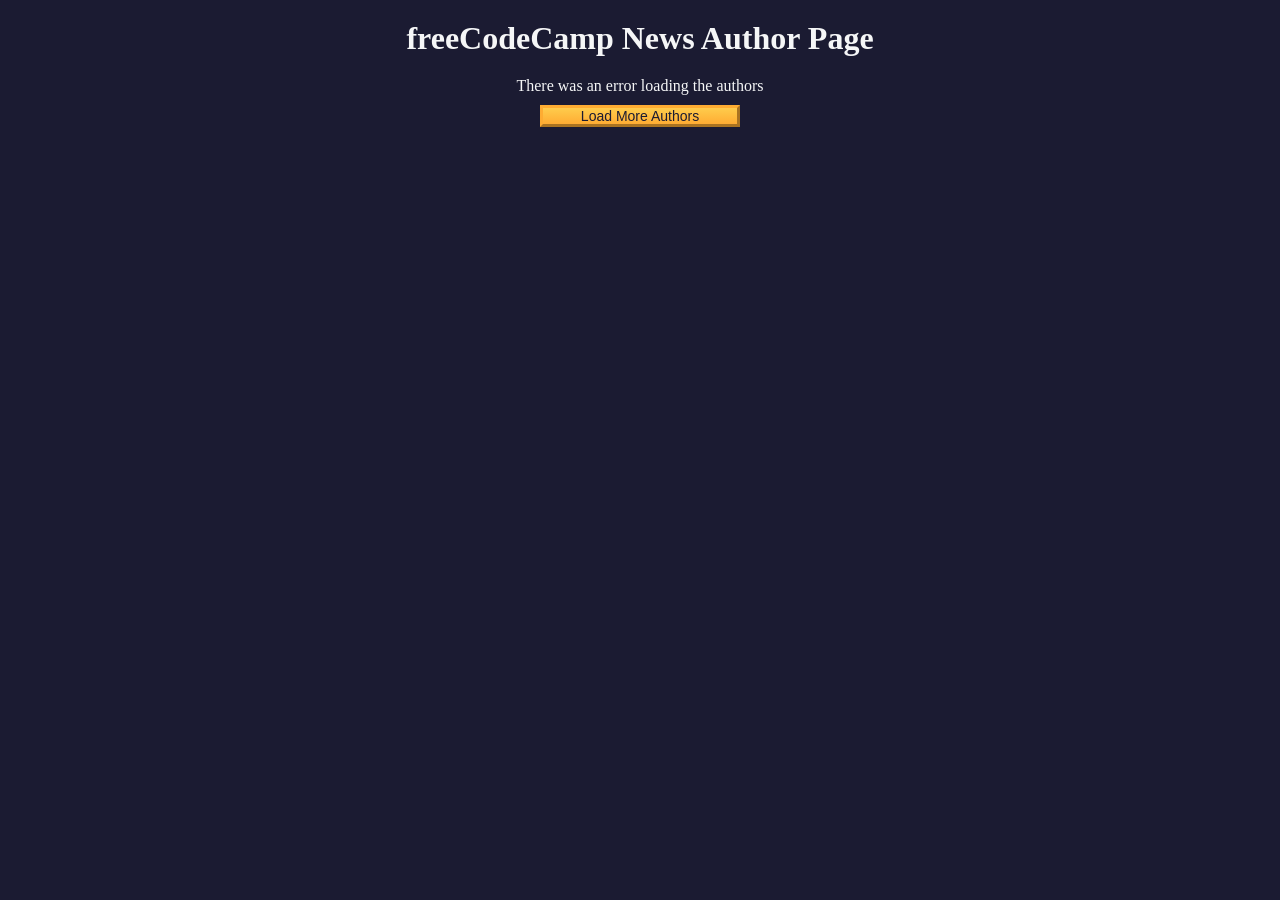
<file: Author Page/index.html>
<!DOCTYPE html>
<html lang="en">
  <head>
    <meta charset="UTF-8" />
    <meta http-equiv="X-UA-Compatible" content="IE=edge" />
    <meta name="viewport" content="width=device-width, initial-scale=1.0" />
    <title>freeCodeCamp News Author Page</title>
    <link rel="stylesheet" href="./styles.css" />
  </head>
  <body>
    <h1 class="title">freeCodeCamp News Author Page</h1>

    <main>
      <div id="author-container"></div>
      <button class="btn" id="load-more-btn">Load More Authors</button>
    </main>

    <script src="./script.js"></script>
  </body>
</html>
</file>
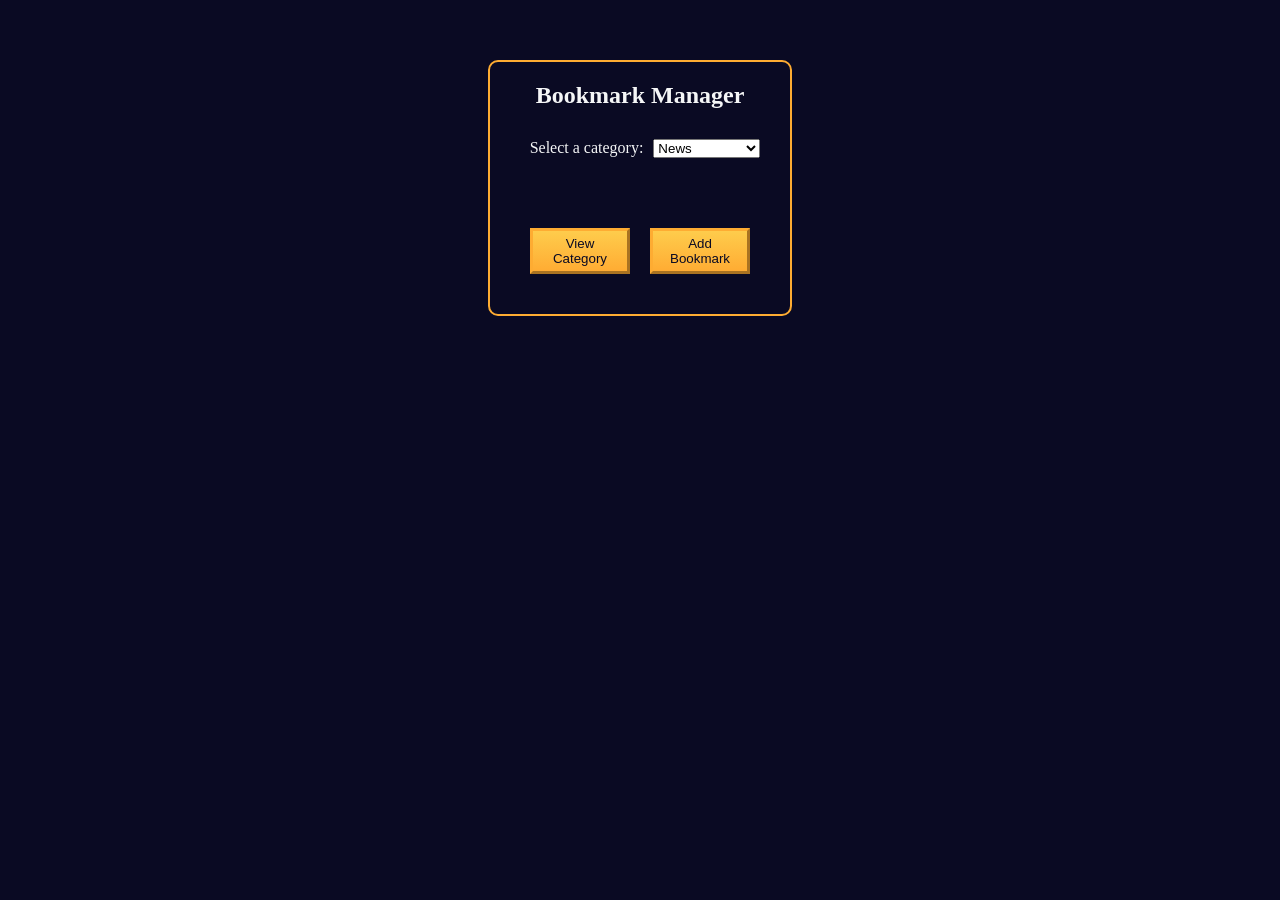
<file: Bookmark Manager/index.html>
<!DOCTYPE html>
<html lang="en">

<head>
    <meta charset="utf-8">
    <meta name="viewport" content="width=device-width, initial-scale=0.0">
    <title>Bookmark Manager</title>
    <link rel="stylesheet" href="styles.css">
</head>

<body>
    <main>
        <section id="main-section">
            <h1>Bookmark Manager</h1>
            <div id="dropdown">
                <label for="category-dropdown">Select a category:</label>
                <select id="category-dropdown" name="options">
                    <option value="news" selected>News</option>
                    <option value="entertainment">Entertainment</option>
                    <option value="work">Work</option>
                    <option value="miscellaneous">Miscellaneous</option>
                </select>
            </div>
            <div id="buttons">
                <button type="button" id="view-category-button">View Category</button>
                <button type="button" id="add-bookmark-button">Add Bookmark</button>
            </div>
        </section>

        <section id="form-section" class="hidden">
            <form>
                <h2 class="category-name"></h2>
                <div>
                    <label for="name">Name:</label>
                    <input type="text" id="name">
                </div>
                <div>
                    <label for="url">URL:</label>
                    <input type="text" id="url">
                </div>
                <div>
                    <button type="button" id="close-form-button">Go Back</button>
                    <button type="button" id="add-bookmark-button-form">Add Bookmark</button>
                </div>
            </form>
        </section>

        <section id="bookmark-list-section" class="hidden">
            <h2 class="category-name"></h2>
            <div id="category-list">
            </div>
            <div>
                <button type="button" id="close-list-button">Go Back</button>
                <button type="button" id="delete-bookmark-button">Delete Bookmark</button>
            </div>
        </section>

    </main>
    <script src="script.js"></script>
</body>

</html>
</file>
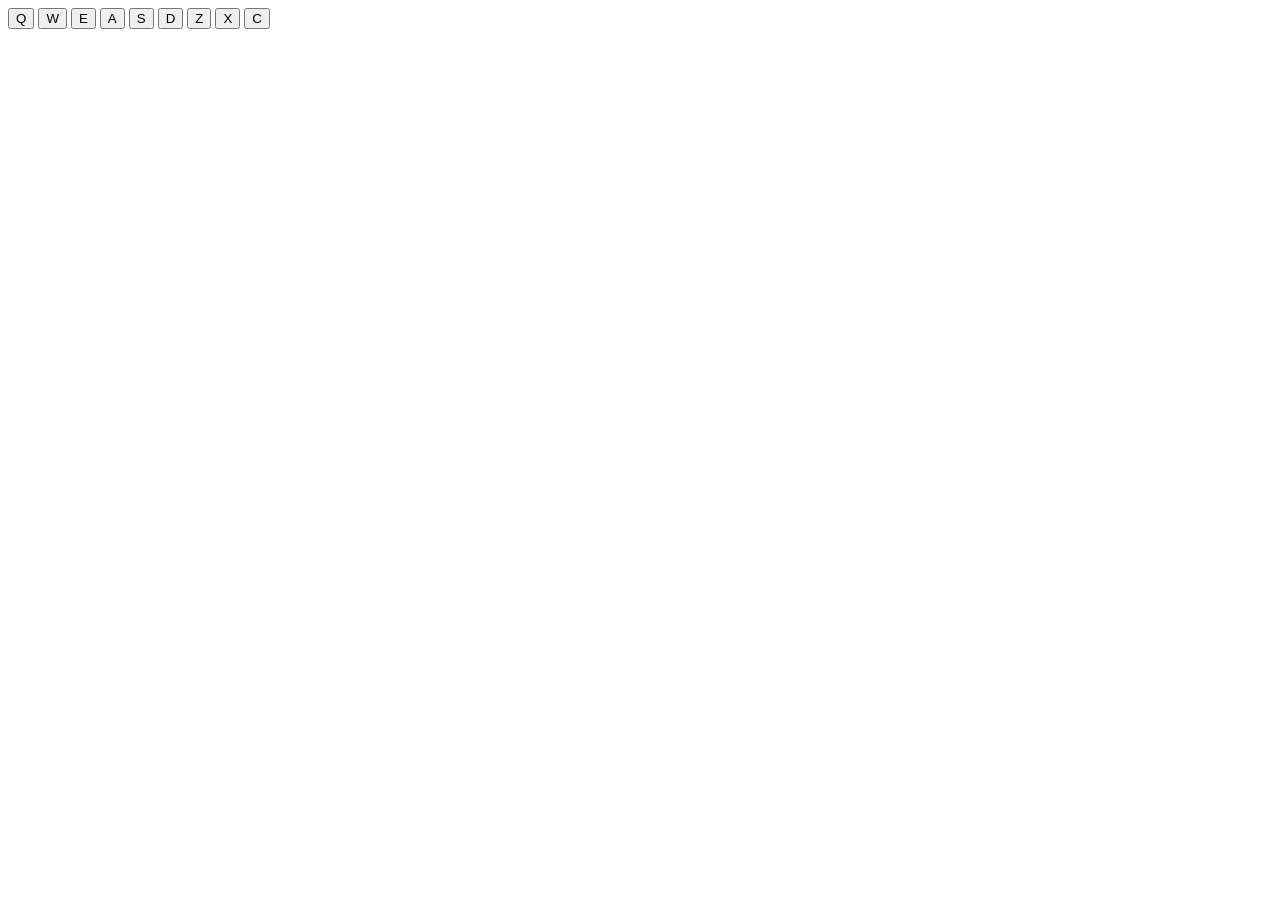
<file: Build a Drum Machine/index.html>
<!doctype html>
<html lang="en">
  <head>
    <meta charset="utf-8" />
    <title>Drum Machine</title>
  </head>
  <body>
    <div id='drum-machine'>
      <div id='pad-bank'>
        <button class='drum-pad'>Q
          <audio class='clip' src='https://cdn.freecodecamp.org/curriculum/drum/Heater-1.mp3' id='Q'></audio>
          </button>
        <button class='drum-pad'>W
                    <audio class='clip' src='https://cdn.freecodecamp.org/curriculum/drum/Heater-2.mp3' id='W'></audio>
        </button>
        <button class='drum-pad'>E
                    <audio class='clip' src='https://cdn.freecodecamp.org/curriculum/drum/Heater-3.mp3' id='E'></audio>
        </button>
        <button class='drum-pad'>A
                    <audio class='clip' src='https://cdn.freecodecamp.org/curriculum/drum/Heater-4_1.mp3' id='A'></audio>
        </button>
        <button class='drum-pad'>S
                    <audio class='clip' src='https://cdn.freecodecamp.org/curriculum/drum/Heater-6.mp3' id='S'></audio>
        </button>
        <button class='drum-pad'>D
                    <audio class='clip' src='https://cdn.freecodecamp.org/curriculum/drum/Dsc_Oh.mp3' id='D'></audio>
        </button>
        <button class='drum-pad'>Z
                    <audio class='clip' src='https://cdn.freecodecamp.org/curriculum/drum/Kick_n_Hat.mp3' id='Z'></audio>
        </button>
        <button class='drum-pad'>X
                    <audio class='clip' src='https://cdn.freecodecamp.org/curriculum/drum/RP4_KICK_1.mp3' id='X'></audio>
        </button>
        <button class='drum-pad'>C
                    <audio class='clip' src='https://cdn.freecodecamp.org/curriculum/drum/Cev_H2.mp3' id='C'></audio>
        </button>
      </div>
      <p id='display'></p>
    </div>
    <script src='script.js'></script>
  </body>
</html>
</file>
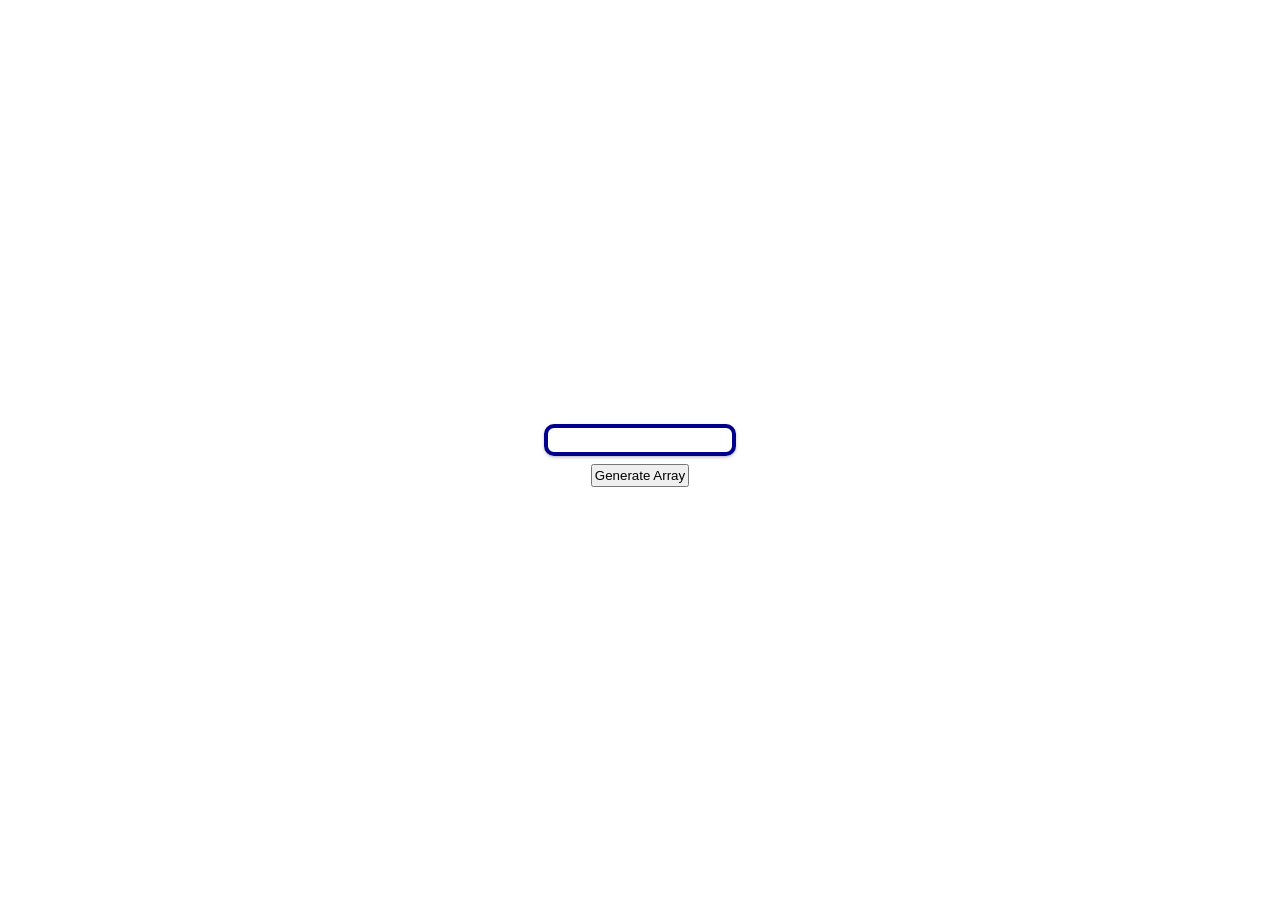
<file: Build a Sorting Visualizer/index.html>
<!DOCTYPE html>
<html lang="en">

<head>
    <meta charset="UTF-8">
    <meta name="viewport" content="width=device-width, initial-scale=1.0">
    <meta http-equiv="X-UA-Compatible" content="ie=edge">
    <title>Sorting Visualizer</title>
    <link rel="stylesheet" href="styles.css">
</head>

<body>
    <main>
        <div id="array-container">
            <div id="starting-array"></div>
        </div>
        <div id="btn-container">
            <button id="generate-btn" type="button">Generate Array</button>
            <button id="sort-btn" type="button">Sort Array</button>
        </div>
    </main>
    <script src="script.js"></script>
</body>

</html>
</file>
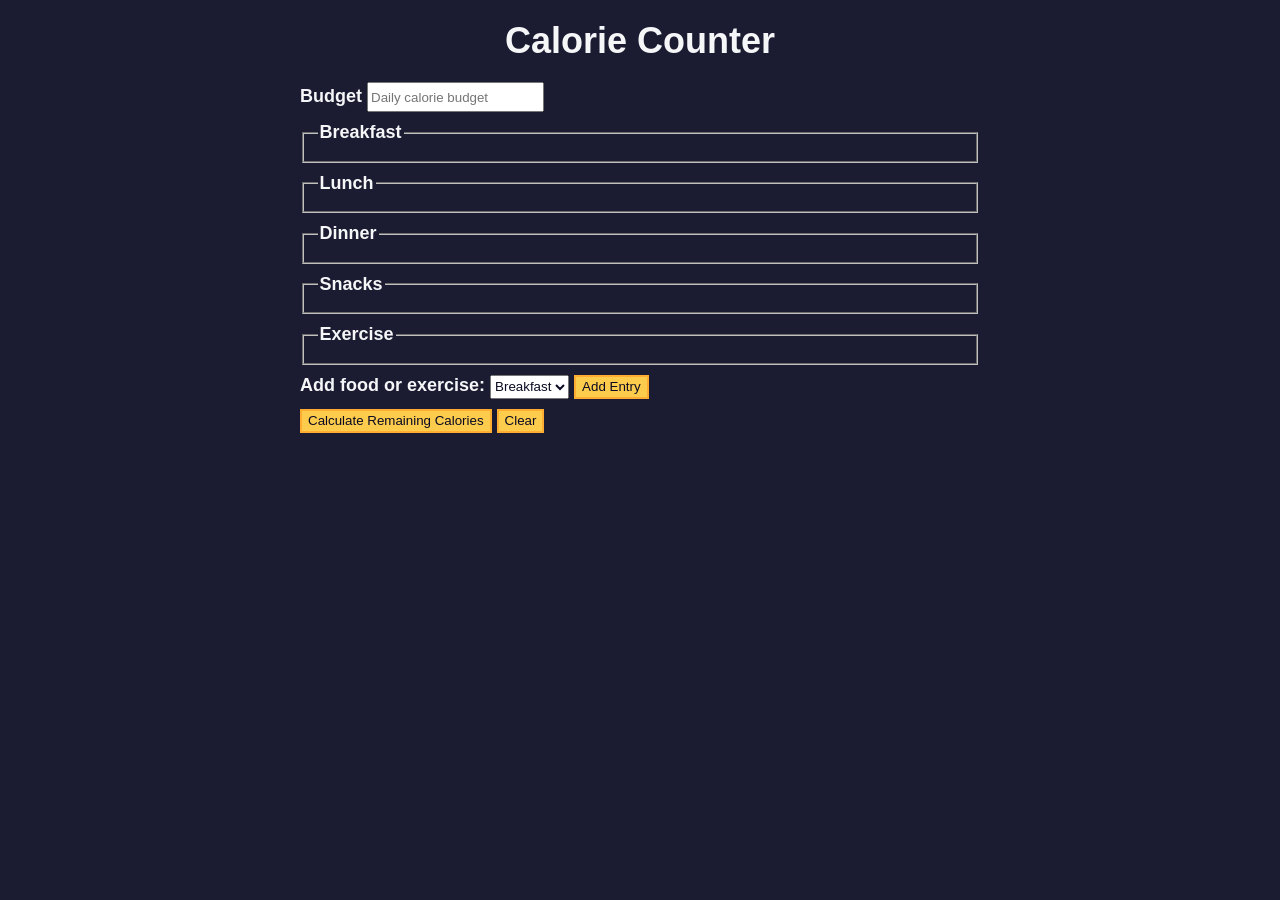
<file: Calorie Counter/index.html>
<!DOCTYPE html>
<html lang="en">
  <head>
    <meta charset="utf-8" />
    <meta name="viewport" content="width=device-width, initial-scale=1.0" />
    <link rel="stylesheet" href="styles.css" />
    <title>Calorie Counter</title>
  </head>
  <body>
    <main>
      <h1>Calorie Counter</h1>
      <div class="container">
        <form id="calorie-counter">
          <label for="budget">Budget</label>
          <input
            type="number"
            min="0"
            id="budget"
            placeholder="Daily calorie budget"
            required
          />
          <fieldset id="breakfast">
            <legend>Breakfast</legend>
            <div class="input-container"></div>
          </fieldset>
          <fieldset id="lunch">
            <legend>Lunch</legend>
            <div class="input-container"></div>
          </fieldset>
          <fieldset id="dinner">
            <legend>Dinner</legend>
            <div class="input-container"></div>
          </fieldset>
          <fieldset id="snacks">
            <legend>Snacks</legend>
            <div class="input-container"></div>
          </fieldset>
          <fieldset id="exercise">
            <legend>Exercise</legend>
            <div class="input-container"></div>
          </fieldset>
          <div class="controls">
            <span>
              <label for="entry-dropdown">Add food or exercise:</label>
              <select id="entry-dropdown" name="options">
                <option value="breakfast" selected>Breakfast</option>
                <option value="lunch">Lunch</option>
                <option value="dinner">Dinner</option>
                <option value="snacks">Snacks</option>
                <option value="exercise">Exercise</option>
              </select>
              <button type="button" id="add-entry">Add Entry</button>
            </span>
          </div>
          <div>
            <button type="submit">
              Calculate Remaining Calories
            </button>
            <button type="button" id="clear">Clear</button>
          </div>
        </form>
        <div id="output" class="output hide"></div>
      </div>
    </main>
    <script src="./script.js"></script>
  </body>
</html>
</file>
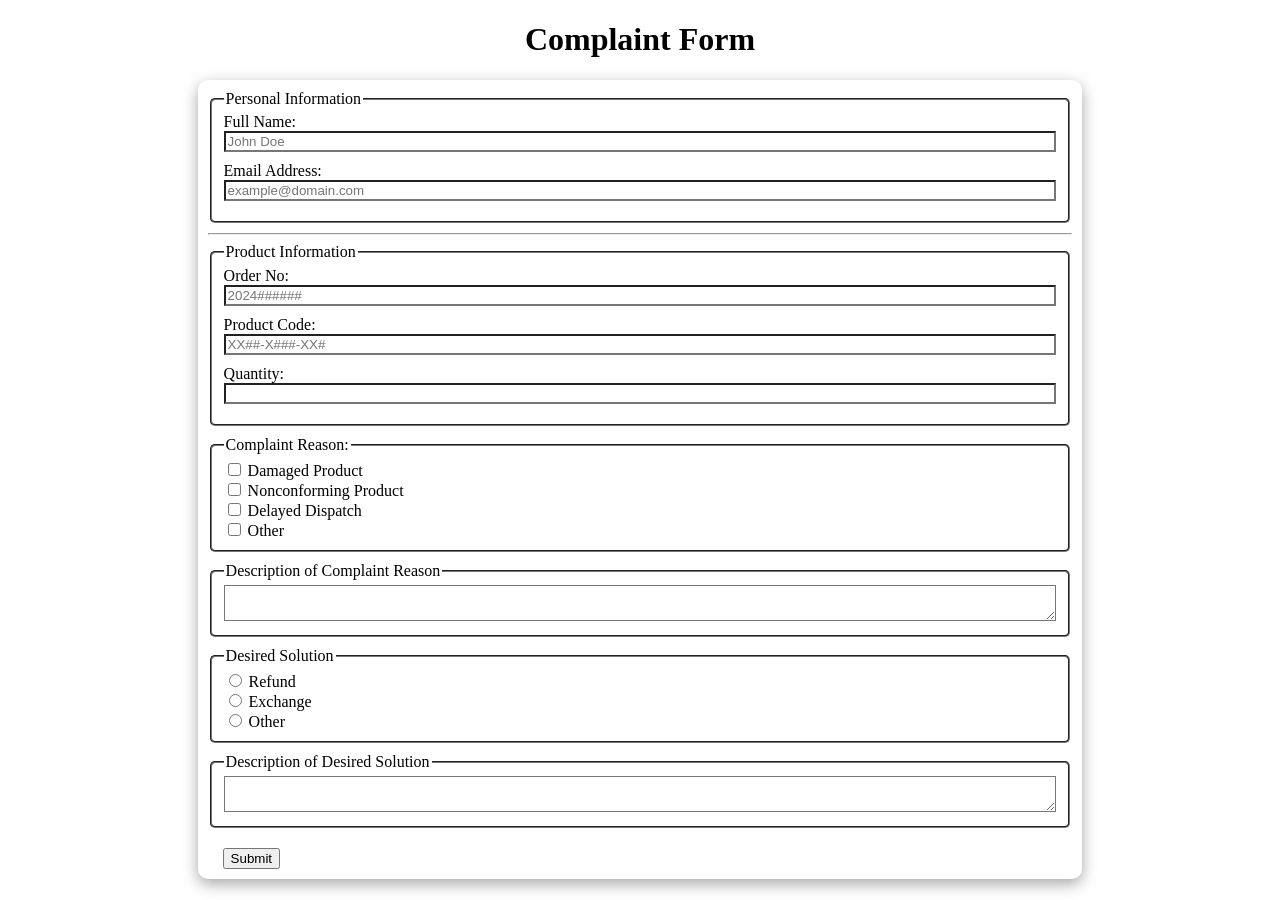
<file: Complaint Form/index.html>
<!DOCTYPE html>
<html lang="en">

<head>
    <title>Customer Complaint Form</title>
    <meta charset="utf-8">
    <meta name="viewport" content="width=device-width, initial-scale=1.0">
    <link rel="stylesheet" href="styles.css">
</head>

<body>
    <h1>Complaint Form</h1>

    <form id="form">

        <!-- ================= PERSONAL INFO ================= -->
        <fieldset id="personal-info">
            <legend>Personal Information</legend>

            <div>
                <label for="full-name">Full Name:</label>
                <input 
                    type="text" 
                    id="full-name" 
                    name="full-name" 
                    placeholder="John Doe" 
                    required>
            </div>

            <div>
                <label for="email">Email Address:</label>
                <input 
                    type="email" 
                    id="email" 
                    name="email"
                    placeholder="example@domain.com"
                    required>
            </div>
        </fieldset>

        <hr>

        <!-- ================= PRODUCT INFO ================= -->
        <fieldset id="product-info">
            <legend>Product Information</legend>

            <div>
                <label for="order-no">Order No:</label>
                <input 
                    type="text" 
                    id="order-no" 
                    name="order-no"
                    pattern="^2024\d{6}$"
                    placeholder="2024######"
                    required>
            </div>

            <div>
                <label for="product-code">Product Code:</label>
                <input 
                    type="text" 
                    id="product-code" 
                    name="product-code"
                    pattern="^[a-zA-Z]{2}\d{2}-[a-zA-Z]\d{3}-[a-zA-Z]{2}\d$"
                    placeholder="XX##-X###-XX#"
                    required>
            </div>

            <div>
                <label for="quantity">Quantity:</label>
                <input 
                    type="number" 
                    id="quantity" 
                    name="quantity"
                    min="1"
                    step="1"
                    required>
            </div>
        </fieldset>

        <!-- ================= COMPLAINT REASON ================= -->
        <fieldset id="complaints-group">
            <legend>Complaint Reason:</legend>

            <div>
                <input type="checkbox" id="damaged-product" name="complaint" value="damaged-product">
                <label for="damaged-product">Damaged Product</label>
            </div>

            <div>
                <input type="checkbox" id="nonconforming-product" name="complaint" value="nonconforming-product">
                <label for="nonconforming-product">Nonconforming Product</label>
            </div>

            <div>
                <input type="checkbox" id="delayed-dispatch" name="complaint" value="delayed-dispatch">
                <label for="delayed-dispatch">Delayed Dispatch</label>
            </div>

            <div>
                <input type="checkbox" id="other-complaint" name="complaint" value="other">
                <label for="other-complaint">Other</label>
            </div>
        </fieldset>

        <!-- ================= COMPLAINT DESCRIPTION ================= -->
        <fieldset id="complaint-description-container">
            <legend>Description of Complaint Reason</legend>
            <textarea
                id="complaint-description"
                name="complaint-textarea"
                placeholder="Describe the reason of your complaint in at least 20 characters"
                minlength="20">
            </textarea>
        </fieldset>

        <!-- ================= SOLUTION GROUP ================= -->
        <fieldset id="solutions-group">
            <legend>Desired Solution</legend>

            <div>
                <input type="radio" name="solutions" id="refund" value="refund">
                <label for="refund">Refund</label>
            </div>

            <div>
                <input type="radio" name="solutions" id="exchange" value="exchange">
                <label for="exchange">Exchange</label>
            </div>

            <div>
                <input type="radio" name="solutions" id="other-solution" value="other">
                <label for="other-solution">Other</label>
            </div>
        </fieldset>

        <!-- ================= SOLUTION DESCRIPTION ================= -->
        <fieldset id="solution-description-container">
            <legend>Description of Desired Solution</legend>
            <textarea
                id="solution-description"
                name="solution-textarea"
                placeholder="Describe the desired solution to your issue in at least 20 characters"
                minlength="20">
            </textarea>
        </fieldset>

        <!-- ================= BUTTON ================= -->
        <div id="btn-container">
            <button type="submit" id="submit-btn">Submit</button>
            <span id="message-box" aria-live="polite"></span>
        </div>

    </form>

    <script src="script.js"></script>
</body>

</html>
</file>
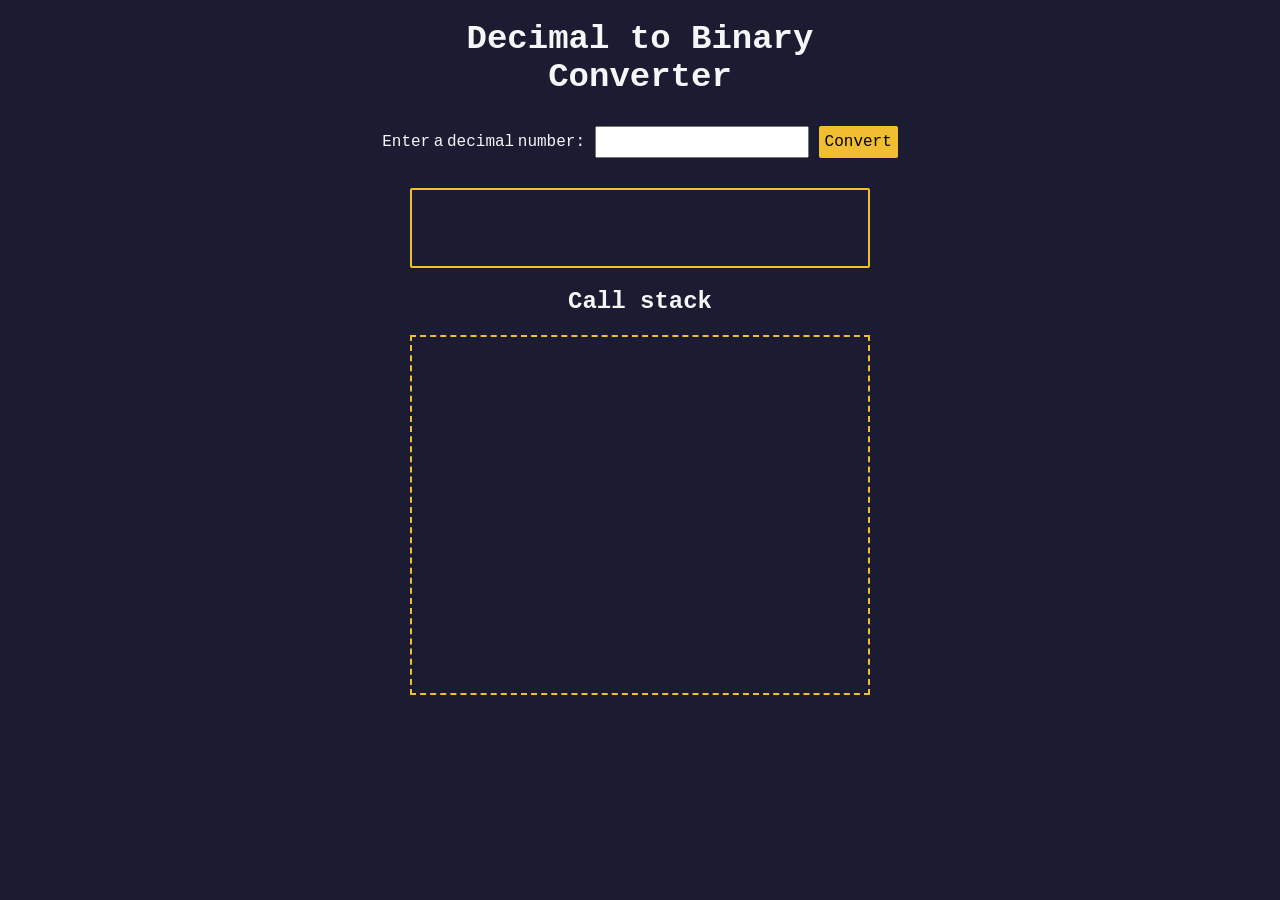
<file: Decimal to Binary Converter/index.html>
<!DOCTYPE html>
<html lang="en">
  <head>
    <meta charset="UTF-8" />
    <meta http-equiv="X-UA-Compatible" content="IE=edge" />
    <meta name="viewport" content="width=device-width, initial-scale=1.0" />
    <title>Decimal to Binary Converter</title>
    <link rel="stylesheet" href="styles.css" />
  </head>
  <body>
    <h1>
      Decimal to Binary <br />
      Converter
    </h1>
    <section class="input-container">
      <label for="number-input">Enter a decimal number:</label>
      <input
        value=""
        type="number"
        name="decimal number input"
        id="number-input"
        class="number-input"
      />
      <button class="convert-btn" id="convert-btn">Convert</button>
    </section>
    <section class="output-container">
      <output id="result" for="number-input"></output>
      <h2>Call stack</h2>
      <div id="animation-container"></div>
    </section>
    <script src="script.js"></script>
  </body>
</html>
</file>
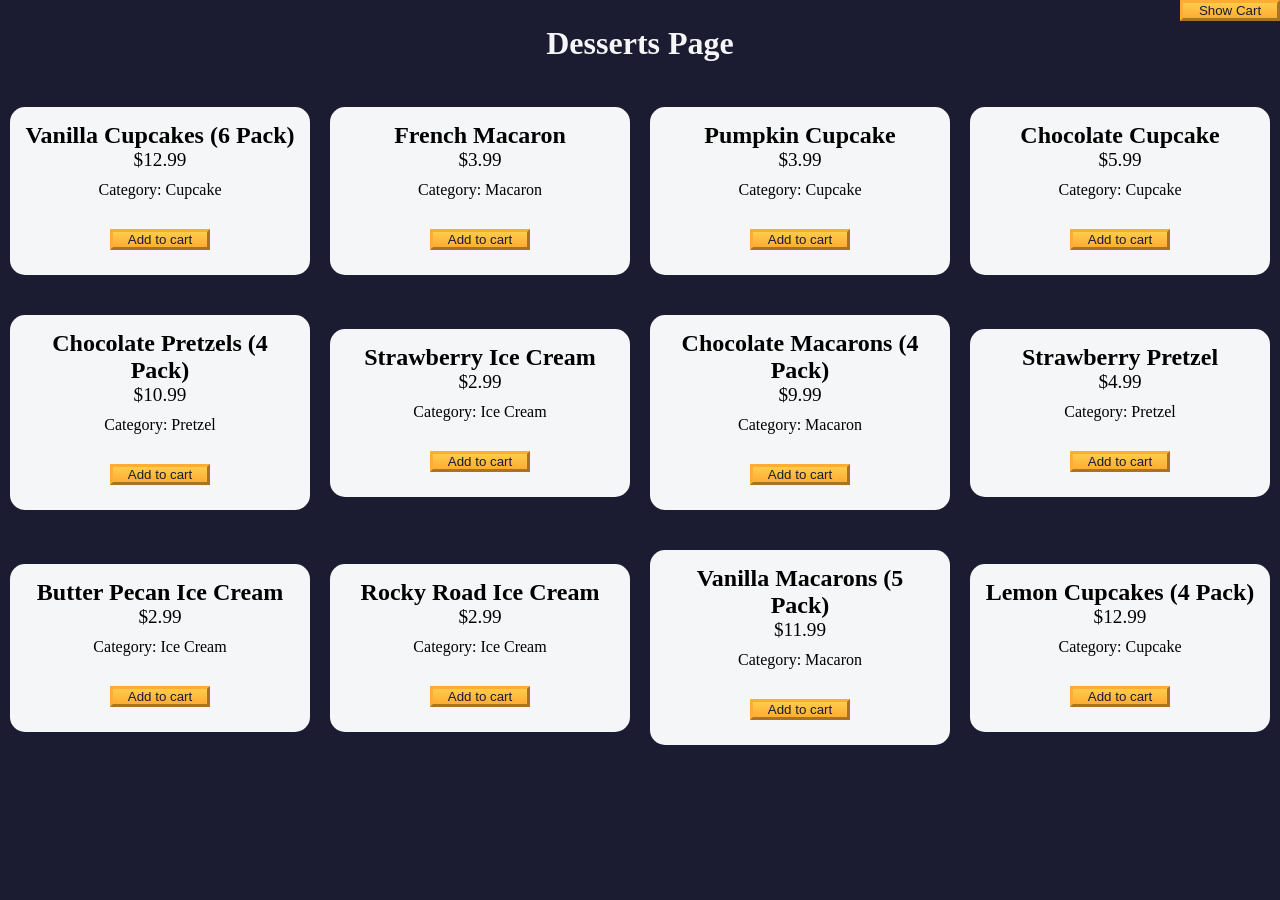
<file: Dessert Page/index.html>
<!DOCTYPE html>
<html lang="en">
  <head>
    <meta charset="UTF-8" />
    <meta http-equiv="X-UA-Compatible" content="IE=edge" />
    <meta name="viewport" content="width=device-width, initial-scale=1.0" />
    <title>freeCodeCamp Shopping Cart</title>
    <link rel="stylesheet" href="./styles.css" />
  </head>
  <body>
    <header>
      <h1 class="title">Desserts Page</h1>
    </header>
    <main>
      <button id="cart-btn" type="button" class="btn">
        <span id="show-hide-cart">Show</span> Cart
      </button>
      <div id="cart-container">
        <button class="btn" id="clear-cart-btn">Clear Cart</button>
        <div id="products-container"></div>
        <p>Total number of items: <span id="total-items">0</span></p>
        <p>Subtotal: <span id="subtotal">$0</span></p>
        <p>Taxes: <span id="taxes">$0</span></p>
        <p>Total: <span id="total">$0</span></p>
      </div>
      <div id="dessert-card-container"></div>
    </main>
    <script src="./script.js"></script>
  </body>
</html>
</file>
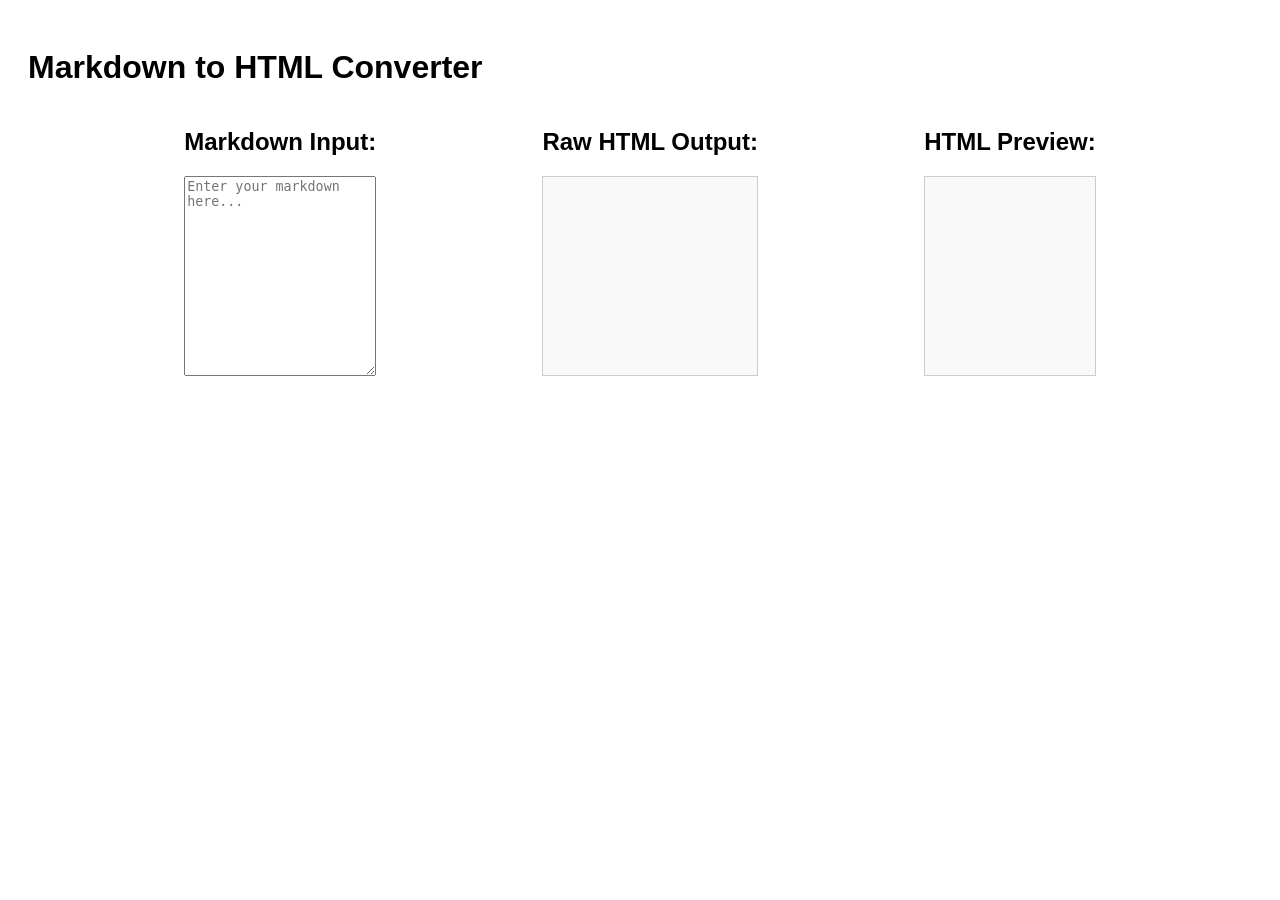
<file: Markdown to HTML Converter/index.html>
<!DOCTYPE html>
<html lang="en">

<head>
    <meta charset="UTF-8">
    <meta name="viewport" content="width=device-width, initial-scale=1.0">
    <title>Markdown to HTML Converter</title>
    <link rel="stylesheet" href="styles.css">
</head>

<body>
    <h1>Markdown to HTML Converter</h1>
    <div id="container">
        <div class="container">
            <h2>Markdown Input:</h2>
            <textarea id="markdown-input" placeholder="Enter your markdown here..."></textarea>
        </div>
        <div class="container">
            <h2>Raw HTML Output:</h2>
            <div id="html-output"></div>
        </div>
        <div class="container">
            <h2>HTML Preview:</h2>
            <div id="preview"></div>
        </div>
    </div>
    <script src='script.js'></script>
</body>

</html>
</file>
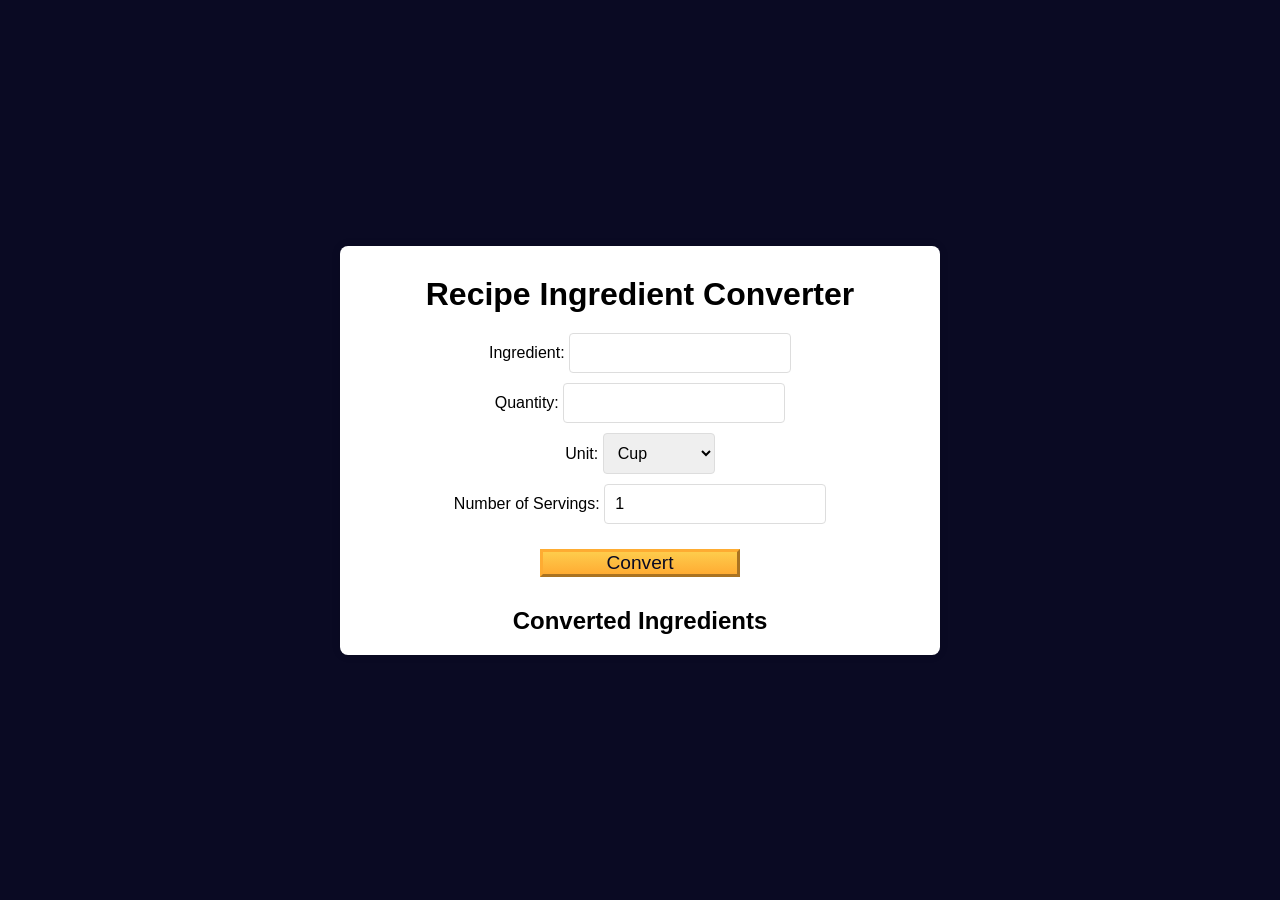
<file: Recipe Ingredient Converter/index.html>
<!DOCTYPE html>
<html lang="en">
  <head>
    <meta charset="UTF-8" />
    <meta name="viewport" content="width=device-width, initial-scale=1.0" />
    <title>Recipe Ingredient Converter</title>
    <link rel="stylesheet" href="styles.css" />
  </head>
  <body>
    <main class="container">
      <h1>Recipe Ingredient Converter</h1>
      <form id="recipe-form">
        <div class="input-container">
          <label for="ingredient">Ingredient:</label>
          <input type="text" id="ingredient" required />
        </div>

        <div class="input-container">
          <label for="quantity">Quantity:</label>
          <input type="number" id="quantity" step="any" required />
        </div>

        <div class="input-container">
          <label for="unit">Unit:</label>
          <select id="unit">
            <option value="cup">Cup</option>
            <option value="gram">Gram</option>
            <option value="ounce">Ounce</option>
            <option value="teaspoon">Teaspoon</option>
          </select>
        </div>
        <div class="input-container">
          <label for="servings">Number of Servings:</label>
          <input type="number" id="servings" step="any" value="1" />
        </div>
        <button type="submit">Convert</button>
      </form>

      <section>
        <h2>Converted Ingredients</h2>
        <ul id="result-list"></ul>
      </section>
    </main>
    <script src="script.js"></script>
  </body>
</html>
</file>
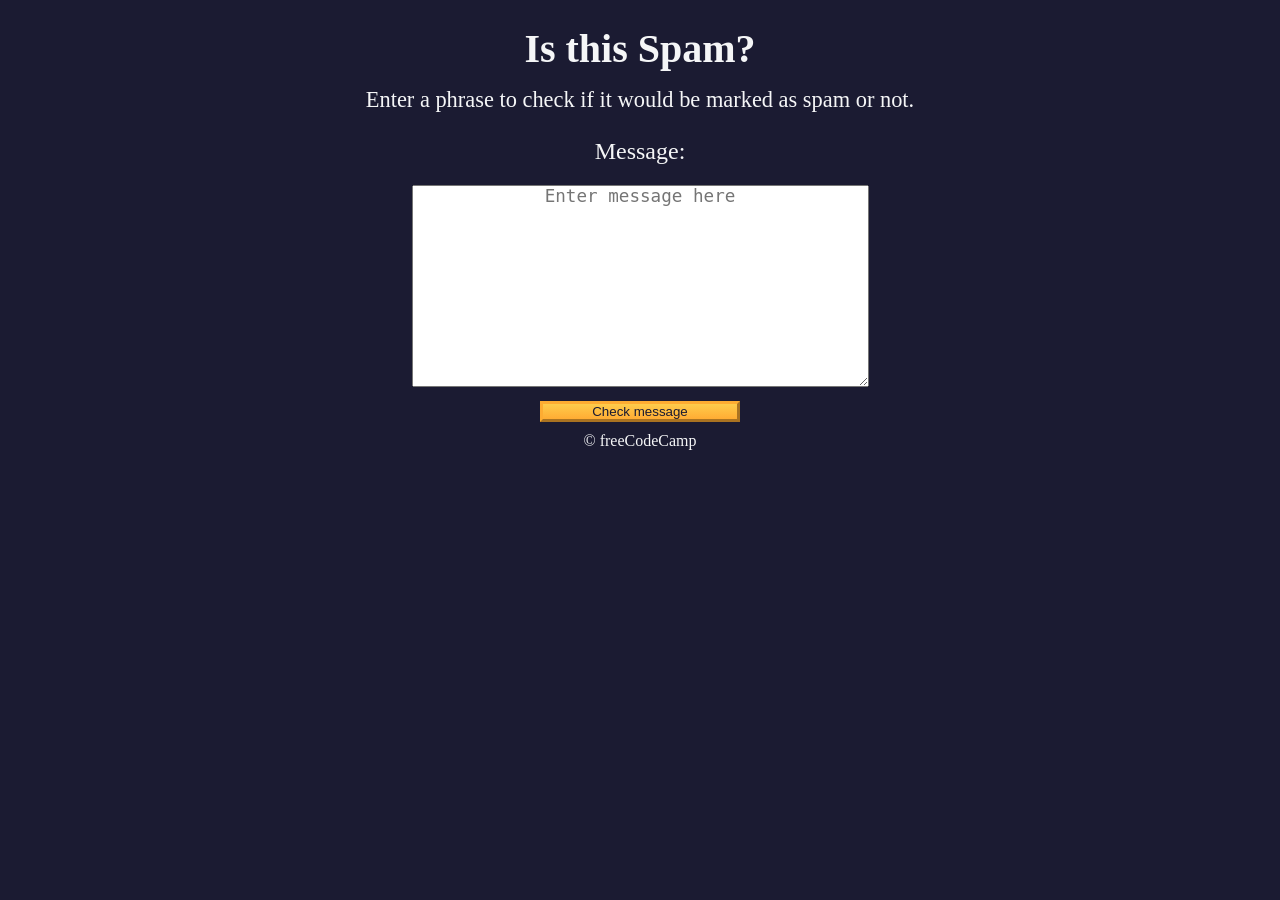
<file: regex/index.html>
<!DOCTYPE html>
<html lang="en">
  <head>
    <meta charset="UTF-8" />
    <meta name="viewport" content="width=device-width" />
    <title>Learn Regular Expressions by Building a Spam Filter</title>
    <link rel="stylesheet" href="styles.css" />
  </head>

  <body>
    <header class="main-text">
      <h1 class="title">Is this Spam?</h1>
      <p class="description">
        Enter a phrase to check if it would be marked as spam or not.
      </p>
    </header>

    <main>
      <label class="message-label" for="message-input">Message: </label>
      <textarea
        placeholder="Enter message here"
        value=""
        type="text"
        name="message"
        id="message-input"
        rows="10"
        cols="40"
      ></textarea>
      <button class="btn" id="check-message-btn" type="button">
        Check message
      </button>
      <p id="result-message"></p>
    </main>

    <footer class="footer">&copy; freeCodeCamp</footer>
    <script src="./script.js"></script>
  </body>
</html>
</file>
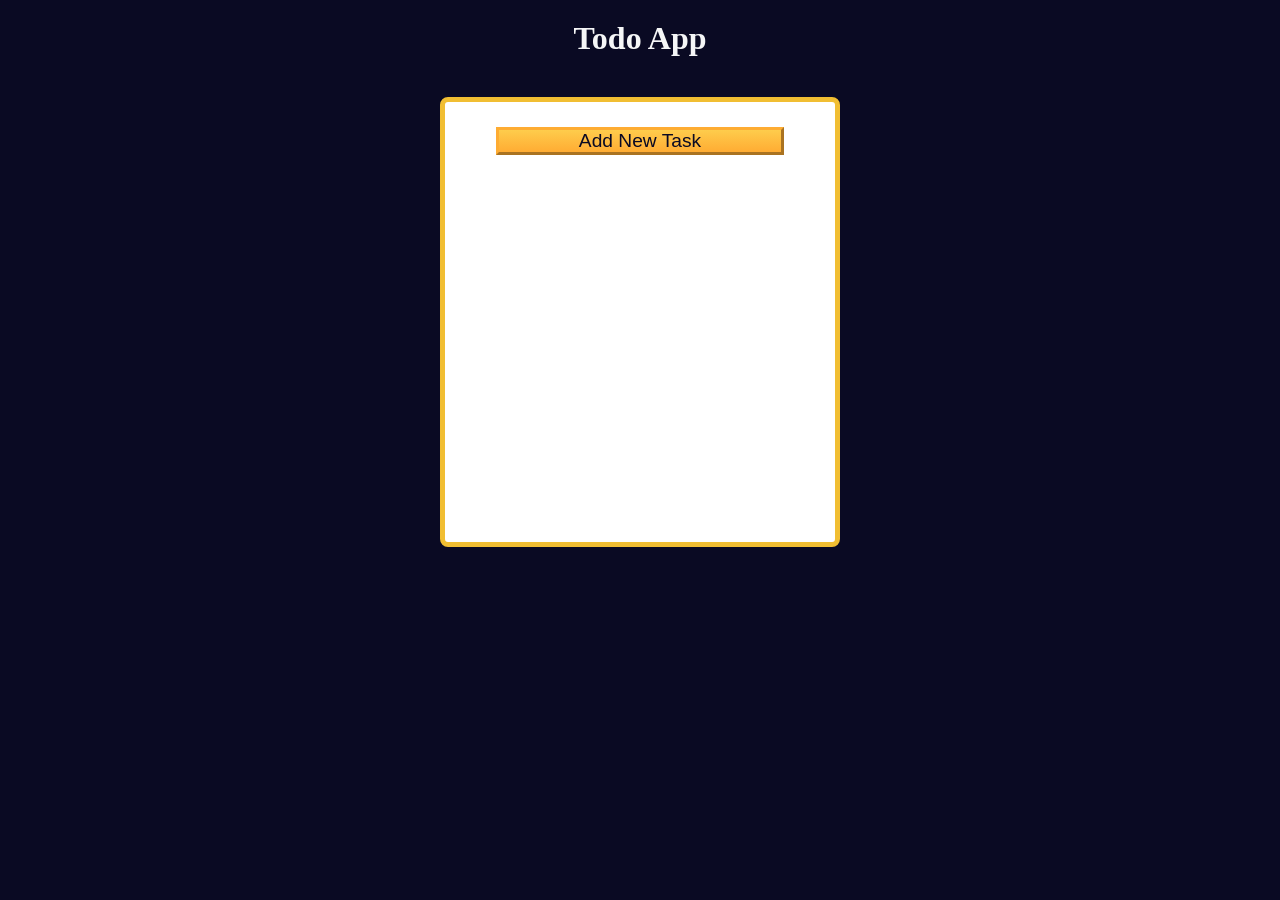
<file: TODO List/index.html>
<!DOCTYPE html>
<html lang="en">

<head>
  <meta charset="UTF-8" />
  <meta http-equiv="X-UA-Compatible" content="IE=edge" />
  <meta name="viewport" content="width=device-width, initial-scale=1.0" />
  <title>Learn localStorage by Building a Todo App</title>
  <link rel="stylesheet" href="styles.css" />
</head>

<body>
  <main>
    <h1>Todo App</h1>
    <div class="todo-app">
      <button id="open-task-form-btn" class="btn large-btn">
        Add New Task
      </button>
      <form class="task-form hidden" id="task-form">
        <div class="task-form-header">
          <button id="close-task-form-btn" class="close-task-form-btn" type="button" aria-label="close">
            <svg class="close-icon" xmlns="http://www.w3.org/2000/svg" viewBox="0 0 48 48" width="48px" height="48px"><path fill="#F44336" d="M21.5 4.5H26.501V43.5H21.5z" transform="rotate(45.001 24 24)" /><path fill="#F44336" d="M21.5 4.5H26.5V43.501H21.5z" transform="rotate(135.008 24 24)" /></svg>
          </button>
        </div>
        <div class="task-form-body">
          <label class="task-form-label" for="title-input">Title</label>
          <input required type="text" class="form-control" id="title-input" value="" />
          <label class="task-form-label" for="date-input">Date</label>
          <input type="date" class="form-control" id="date-input" value="" />
          <label class="task-form-label" for="description-input">Description</label>
          <textarea class="form-control" id="description-input" cols="30" rows="5"></textarea>
        </div>
        <div class="task-form-footer">
          <button id="add-or-update-task-btn" class="btn large-btn" type="submit">
            Add Task
          </button>
        </div>
      </form>
      <dialog id="confirm-close-dialog">
        <form method="dialog">
          <p class="discard-message-text">Discard unsaved changes?</p>
          <div class="confirm-close-dialog-btn-container">
            <button id="cancel-btn" class="btn">
              Cancel
            </button>
            <button id="discard-btn" class="btn">
              Discard
            </button>
          </div>
        </form>
      </dialog>
      <div id="tasks-container"></div>
    </div>
  </main>
  <script src="script.js"></script>
</body>

</html>
</file>
<file: Author Page/styles.css>
* {
    margin: 0;
    padding: 0;
    box-sizing: border-box;
  }
  
  :root {
    --main-bg-color: #1b1b32;
    --light-grey: #f5f6f7;
    --dark-purple: #5a01a7;
    --golden-yellow: #feac32;
  }
  
  body {
    background-color: var(--main-bg-color);
    text-align: center;
  }
  
  .title {
    color: var(--light-grey);
    margin: 20px 0;
  }
  
  #author-container {
    display: flex;
    flex-wrap: wrap;
    justify-content: center;
  }
  
  .user-card {
    border-radius: 15px;
    width: 300px;
    height: 350px;
    background-color: var(--light-grey);
    margin: 20px;
  }
  
  .user-img {
    width: 150px;
    height: 150px;
    object-fit: cover;
  }
  
  .purple-divider {
    background-color: var(--dark-purple);
    width: 100%;
    height: 15px;
  }
  
  .author-name {
    margin: 10px;
  }
  
  .bio {
    margin: 20px;
  }
  
  .error-msg {
    color: var(--light-grey);
  }
  
  .btn {
    cursor: pointer;
    width: 200px;
    margin: 10px;
    color: var(--main-bg-color);
    font-size: 14px;
    background-color: var(--golden-yellow);
    background-image: linear-gradient(#fecc4c, #ffac33);
    border-color: var(--golden-yellow);
    border-width: 3px;
  }
</file>
<file: Bookmark Manager/styles.css>
:root {
    --light-grey: #f5f6f7;
    --dark-grey: #0a0a23;
    --yellow: #f1be32;
    --golden-yellow: #feac32;
  }
  
  *,
  *::before,
  *::after {
    margin: 0;
    padding: 0;
    box-sizing: border-box;
  }
  
  main {
    display: flex;
    justify-content: center;
  }
  
  body {
    background-color: var(--dark-grey);
  }
  
  .hidden {
    display: none;
  }
  
  section {
    display: flex;
    flex-direction: column;
    justify-content: center;
  }
  
  select,
  input,
  label {
    margin-left: 10px;
  }
  
  div {
    padding: 30px;
    display: flex;
    justify-content: center;
  }
  
  .close-form-button {
    background: none;
    border: none;
    cursor: pointer;
  }
  
  h1, h2 {
    margin-top: 20px;
    text-align: center;
  }
  
  #category-list {
    text-align: center;
    display: flex;
    flex-direction: column;
    justify-content: flex-start;
    background-color: var(--light-grey);
    align-self: center;
    width: 80%;
    margin-top: 15px;
    border-radius: 10px;
  }
  
  #category-list,
  h1,
  h2,
  label {
    color: var(--light-grey);
  }
  
  #category-list p {
    color: var(--dark-grey);
  }
  
  button {
    cursor: pointer;
    padding: 5px;
    width: 100px;
    margin: 10px;
    color: var(--dark-grey);
    background-color: var(--golden-yellow);
    background-image: linear-gradient(#fecc4c, #ffac33);
    border-color: var(--golden-yellow);
    border-width: 3px;
  }
  
  button:hover {
    background-image: linear-gradient(#ffcc4c, #f89808);
  }
  
  section {
    margin-top: 60px;
    border: 2px solid var(--golden-yellow);
    width: fit-content;
    border-radius: 10px;
  }
</file>
<file: Build a Sorting Visualizer/styles.css>
* {
    box-sizing: border-box;
}

main {
    height: 100vh;
    display: flex;
    justify-content: center;
    flex-direction: column;
    align-items: center;
}

#array-container {
    max-height: 95vh;
    display: flex;
    flex-direction: column;
    flex-wrap: wrap;
    gap: 2px;

}

#array-container>div {
    min-width: 8rem;
    height: 2rem;
    box-shadow: rgba(50, 50, 93, 0.25) 0px 2px 5px -1px, rgba(0, 0, 0, 0.3) 0px 1px 3px -1px;
    border-radius: 10px;
    margin-bottom: 0.2rem;
    border: 2px solid darkgray;
    display: flex;
    justify-content: space-evenly;
    align-items: center;
}

#starting-array {
    border: 4px solid darkblue !important;
}

#btn-container {
    display: flex;
    justify-content: space-around;
}
#sort-btn {
  display: none;
}
button {
    padding: 2px;
    margin: 5px;
}

span {
    border-radius: 2px;
    padding: 0.5px;
    margin: 0
}

@media (min-width: 430px) {
  #array-container>div {
    min-width: 12rem;    
  }
  span {
    padding: 1px;
    margin: 1px;
  }
}
</file>
<file: Calorie Counter/styles.css>
:root {
    --light-grey: #f5f6f7;
    --dark-blue: #0a0a23;
    --fcc-blue: #1b1b32;
    --light-yellow: #fecc4c;
    --dark-yellow: #feac32;
    --light-pink: #ffadad;
    --dark-red: #850000;
    --light-green: #acd157;
  }
  
  body {
    font-family: "Lato", Helvetica, Arial, sans-serif;
    font-size: 18px;
    background-color: var(--fcc-blue);
    color: var(--light-grey);
  }
  
  h1 {
    text-align: center;
  }
  
  .container {
    width: 90%;
    max-width: 680px;
  }
  
  h1,
  .container,
  .output {
    margin: 20px auto;
  }
  
  label,
  legend {
    font-weight: bold;
  }
  
  .input-container {
    display: flex;
    flex-direction: column;
  }
  
  button {
    cursor: pointer;
    text-decoration: none;
    background-color: var(--light-yellow);
    border: 2px solid var(--dark-yellow);
  }
  
  button,
  input,
  select {
    min-height: 24px;
    color: var(--dark-blue);
  }
  
  fieldset,
  label,
  button,
  input,
  select {
    margin-bottom: 10px;
  }
  
  .output {
    border: 2px solid var(--light-grey);
    padding: 10px;
    text-align: center;
  }
  
  .hide {
    display: none;
  }
  
  .output span {
    font-weight: bold;
    font-size: 1.2em;
  }
  
  .surplus {
    color: var(--light-pink);
  }
  
  .deficit {
    color: var(--light-green);
  }
</file>
<file: Complaint Form/styles.css>
* {
    box-sizing: border-box;
}

h1 {
    text-align: center;
}

#form {
    max-width: 70%;
    margin: auto;
    border-radius: 10px;
    box-shadow: rgba(0, 0, 0, 0.35) 0px 5px 15px;
    padding: 10px;
}

input {
    border-color: rgb(118, 118, 118);
}

#personal-info input, #product-info input {
    width: 100%;
    margin-bottom: 10px;
}


fieldset {
    margin-bottom: 10px;
    border-radius: 5px;
    border-color: rgb(118, 118, 118);
}

textarea {
    width: 100%;
    border-color: rgb(118, 118, 118);
}

#btn-container {
    display: flex;
    justify-content: space-between;
    align-items: center;
}

#submit-btn, #clear-btn {
    margin: 10px 15px 0;
}
</file>
<file: Decimal to Binary Converter/styles.css>
*,
*::before,
*::after {
  box-sizing: border-box;
  margin: 0;
  padding: 0;
}

:root {
  --light-grey: #f5f6f7;
  --dark-blue: #1b1b32;
  --orange: #f1be32;
}

body {
  display: flex;
  flex-direction: column;
  align-items: center;
  font-family: Menlo, Consolas, Monaco, Liberation Mono, Lucida Console,
    monospace;
  font-size: 1.125rem;
  color: var(--light-grey);
  background-color: var(--dark-blue);
  padding: 0 4px;
}

h1 {
  font-size: 2.125rem;
  text-align: center;
  margin: 20px 0;
}

h2 {
  font-size: 1.5rem;
  text-align: center;
  margin: 20px 0;
}

.input-container {
  display: flex;
  flex-direction: column;
  gap: 10px;
  justify-content: center;
  align-items: center;
  width: clamp(320px, 50vw, 460px);
  margin: 10px auto;
}

.input-container label {
  white-space: nowrap;
  word-spacing: -6px;
}

.convert-btn {
  font-size: inherit;
  font-family: inherit;
  background-color: var(--orange);
  width: 100%;
  height: 2rem;
  padding: 0 6px;
  border: none;
  border-radius: 2px;
  cursor: pointer;
}

.number-input {
  font-size: inherit;
  padding: 0.3rem;
  width: 100%;
}

.output-container {
  margin-inline: auto;
  width: clamp(320px, 50vw, 460px);
}

#result {
  display: flex;
  align-items: center;
  justify-content: center;
  font-size: 2rem;
  text-align: center;
  min-height: 80px;
  margin-block-start: 20px;
  padding: 15px;
  border: 2px solid var(--orange);
  border-radius: 2px;
}

#animation-container {
  display: flex;
  flex-direction: column-reverse;
  justify-content: end;
  gap: 1rem;
  margin-block-end: 1rem;
  min-height: 40vh;
  border: 2px dashed var(--orange);
  padding: 1rem;
}

.animation-frame {
  font-family: -apple-system, BlinkMacSystemFont, avenir next, avenir, segoe ui,
    helvetica neue, helvetica, Cantarell, Ubuntu, roboto, noto, arial,
    sans-serif;
  padding: 15px 10px;
  border: 5px solid var(--orange);
  font-size: 1.2rem;
  text-align: center;
}

@media screen and (min-width: 36em) {
  body {
    font-size: 1rem;
  }

  .input-container {
    flex-direction: row;
    width: unset;
  }

  .number-input {
    width: unset;
  }
}
</file>
<file: Dessert Page/styles.css>
*,
*::before,
*::after {
  margin: 0;
  padding: 0;
  box-sizing: border-box;
}

:root {
  --dark-grey: #1b1b32;
  --light-grey: #f5f6f7;
  --black: #000;
  --white: #fff;
  --grey: #3b3b4f;
  --golden-yellow: #fecc4c;
  --yellow: #ffcc4c;
  --gold: #feac32;
  --orange: #ffac33;
  --dark-orange: #f89808;
}

body {
  background-color: var(--dark-grey);
}

.title {
  color: var(--light-grey);
  text-align: center;
  margin: 25px 0;
}

#dessert-card-container {
  display: flex;
  flex-direction: column;
  flex-wrap: wrap;
  align-items: center;
}

.dessert-card {
  background-color: var(--light-grey);
  padding: 15px;
  text-align: center;
  border-radius: 15px;
  margin: 20px 10px;
}

.dessert-price {
  font-size: 1.2rem;
}

.btn {
  display: block;
  cursor: pointer;
  width: 100px;
  color: var(--dark-grey);
  background-color: var(--gold);
  background-image: linear-gradient(var(--golden-yellow), var(--orange));
  border-color: var(--gold);
  border-width: 3px;
}

.btn:hover {
  background-image: linear-gradient(var(--yellow), var(--dark-orange));
}

#cart-btn {
  position: absolute;
  top: 0;
  right: 0;
}

.add-to-cart-btn {
  margin: 30px auto 10px;
}

#cart-container {
  display: none;
  position: absolute;
  top: 60px;
  right: 0;
  background-color: var(--light-grey);
  width: 200px;
  height: 400px;
  border: 8px double var(--black);
  border-radius: 15px;
  text-align: center;
  font-size: 1.2rem;
  overflow-y: scroll;
}

.product {
  margin: 25px 0;
}

.product-count {
  display: inline-block;
  margin-right: 10px;
}

.product-category {
  margin: 10px 0;
}

@media (min-width: 768px) {
  #dessert-card-container {
    flex-direction: row;
  }

  .dessert-card {
    flex: 1 0 21%;
  }

  #cart-container {
    width: 300px;
  }
}
</file>
<file: Markdown to HTML Converter/styles.css>
* {
    box-sizing: border-box;
}
body {
    font-family: Arial, sans-serif;
    padding: 20px;
}
#markdown-input {
    width: 100%;
    height: 100px;
}
#html-output, #preview {
    height: 100px;
    display: inline-block;
    width: 100%;
    border: 1px solid #ccc;
    padding: 10px;
    margin: auto;
    white-space: pre-wrap;
    background-color: #f9f9f9;
}
@media (min-width: 600px) {
    #markdown-input, #html-output, #preview {
        height: 200px;
        margin: 0;
   }
    #container {
        display: flex;
        justify-content: space-evenly;
        gap: 10px;
   }
}
</file>
<file: Recipe Ingredient Converter/styles.css>
*,
*::before,
*::after {
  margin: 0;
  padding: 0;
  box-sizing: border-box;
}

:root {
  --dark-grey: #0a0a23;
  --white: #fff;
  --light-grey: #ddd;
  --golden-yellow: #fecc4c;
  --yellow: #ffcc4c;
  --gold: #feac32;
  --orange: #ffac33;
  --dark-orange: #f89808;
}

body {
  font-family: Arial, sans-serif;
  background-color: var(--dark-grey);
  display: flex;
  justify-content: center;
  align-items: center;
  height: 100vh;
}

h1 {
  margin: 10px 0 15px;
}

.container {
  text-align: center;
  background: var(--white);
  padding: 20px;
  border-radius: 8px;
  box-shadow: 0 0 10px rgba(0, 0, 0, 0.1);
  width: 100%;
  max-width: 600px;
}

input,
select {
  padding: 10px;
  font-size: 16px;
  margin: 5px 0;
  border: 1px solid var(--light-grey);
  border-radius: 4px;
}

button {
  font-size: 1.2rem;
  cursor: pointer;
  width: 200px;
  margin: 20px 0 30px;
  color: var(--dark-grey);
  background-color: var(--gold);
  background-image: linear-gradient(var(--golden-yellow), var(--orange));
  border-color: var(--gold);
  border-width: 3px;
}

button:hover {
  background-image: linear-gradient(var(--yellow), var(--dark-orange));
}

ul {
  list-style-type: none;
  padding: 0;
}

li {
  padding: 10px;
  border-bottom: 1px solid var(--light-grey);
  display: flex;
  justify-content: space-between;
}
</file>
<file: regex/styles.css>
*,
*::before,
*::after {
  box-sizing: border-box;
  margin: 0;
  padding: 0;
}

:root {
  --dark-grey: #1b1b32;
  --light-grey: #f5f6f7;
  --golden-yellow: #fecc4c;
  --yellow: #ffcc4c;
  --gold: #feac32;
  --orange: #ffac33;
  --dark-orange: #f89808;
}

body {
  background-color: var(--dark-grey);
  color: var(--light-grey);
}

body,
#message-input:placeholder-shown {
  text-align: center;
}

textarea {
  max-width: 90%;
}

.main-text {
  margin: 25px 0;
}

.title {
  font-size: 2.5rem;
}

.description {
  margin-top: 15px;
  font-size: 1.4rem;
}

.message-label {
  display: block;
  margin-bottom: 20px;
  font-size: 1.5rem;
}

#message-input:placeholder-shown,
textarea {
  font-size: 1.1rem;
}

.btn {
  display: block;
  cursor: pointer;
  width: 200px;
  margin: 10px auto;
  color: var(--dark-grey);
  background-color: var(--gold);
  background-image: linear-gradient(var(--golden-yellow), var(--orange));
  border-color: var(--gold);
  border-width: 3px;
}

.btn:hover {
  background-image: linear-gradient(var(--yellow), var(--dark-orange));
}

#result {
  font-size: 2rem;
  margin: 20px 0;
}

.footer {
  margin-top: 10px;
}
</file>
<file: TODO List/styles.css>
:root {
    --white: #fff;
    --light-grey: #f5f6f7;
    --dark-grey: #0a0a23;
    --yellow: #f1be32;
    --golden-yellow: #feac32;
  }
  
  *,
  *::before,
  *::after {
    margin: 0;
    padding: 0;
    box-sizing: border-box;
  }
  
  body {
    background-color: var(--dark-grey);
  }
  
  main {
    display: flex;
    flex-direction: column;
    justify-content: center;
    align-items: center;
  }
  
  h1 {
    color: var(--light-grey);
    margin: 20px 0 40px 0;
  }
  
  .todo-app {
    background-color: var(--white);
    width: 300px;
    height: 350px;
    border: 5px solid var(--yellow);
    border-radius: 8px;
    padding: 15px;
    position: relative;
    display: flex;
    flex-direction: column;
    gap: 10px;
  }
  
  .btn {
    cursor: pointer;
    width: 100px;
    margin: 10px;
    color: var(--dark-grey);
    background-color: var(--golden-yellow);
    background-image: linear-gradient(#fecc4c, #ffac33);
    border-color: var(--golden-yellow);
    border-width: 3px;
  }
  
  .btn:hover {
    background-image: linear-gradient(#ffcc4c, #f89808);
  }
  
  .large-btn {
    width: 80%;
    font-size: 1.2rem;
    align-self: center;
    justify-self: center;
  }
  
  .close-task-form-btn {
    background: none;
    border: none;
    cursor: pointer;
  }
  
  .close-icon {
    width: 20px;
    height: 20px;
  }
  
  .task-form {
    display: flex;
    position: absolute;
    top: 50%;
    left: 50%;
    transform: translate(-50%, -50%);
    background-color: var(--white);
    border-radius: 5px;
    padding: 15px;
    width: 300px;
    height: 350px;
    flex-direction: column;
    justify-content: space-between;
    overflow: auto;
  }
  
  .task-form-header {
    display: flex;
    justify-content: flex-end;
  }
  
  .task-form-body {
    display: flex;
    flex-direction: column;
    justify-content: space-around;
  }
  
  .task-form-footer {
    display: flex;
    justify-content: center;
  }
  
  .task-form-label,
  #title-input,
  #date-input,
  #description-input {
    display: block;
  }
  
  .task-form-label {
    margin-bottom: 5px;
    font-size: 1.3rem;
    font-weight: bold;
  }
  
  #title-input,
  #date-input,
  #description-input {
    width: 100%;
    margin-bottom: 10px;
    padding: 2px;
  }
  
  #confirm-close-dialog {
    padding: 10px;
    margin: 10px auto;
    border-radius: 15px;
  }
  
  .confirm-close-dialog-btn-container {
    display: flex;
    justify-content: center;
    margin-top: 10px;
  }
  
  .discard-message-text {
    font-weight: bold;
    font-size: 1.5rem;
  }
  
  #tasks-container {
    height: 100%;
    overflow-y: auto;
  }
  
  .task {
    margin: 5px 0;
  }
  
  .hidden {
    display: none;
  }
  
  @media (min-width: 576px) {
    .todo-app,
    .task-form {
      width: 400px;
      height: 450px;
    }
  
    .task-form-label {
      font-size: 1.5rem;
    }
  
    #title-input,
    #date-input {
      height: 2rem;
    }
  
    #title-input,
    #date-input,
    #description-input {
      padding: 5px;
      margin-bottom: 20px;
    }
  }
</file>
